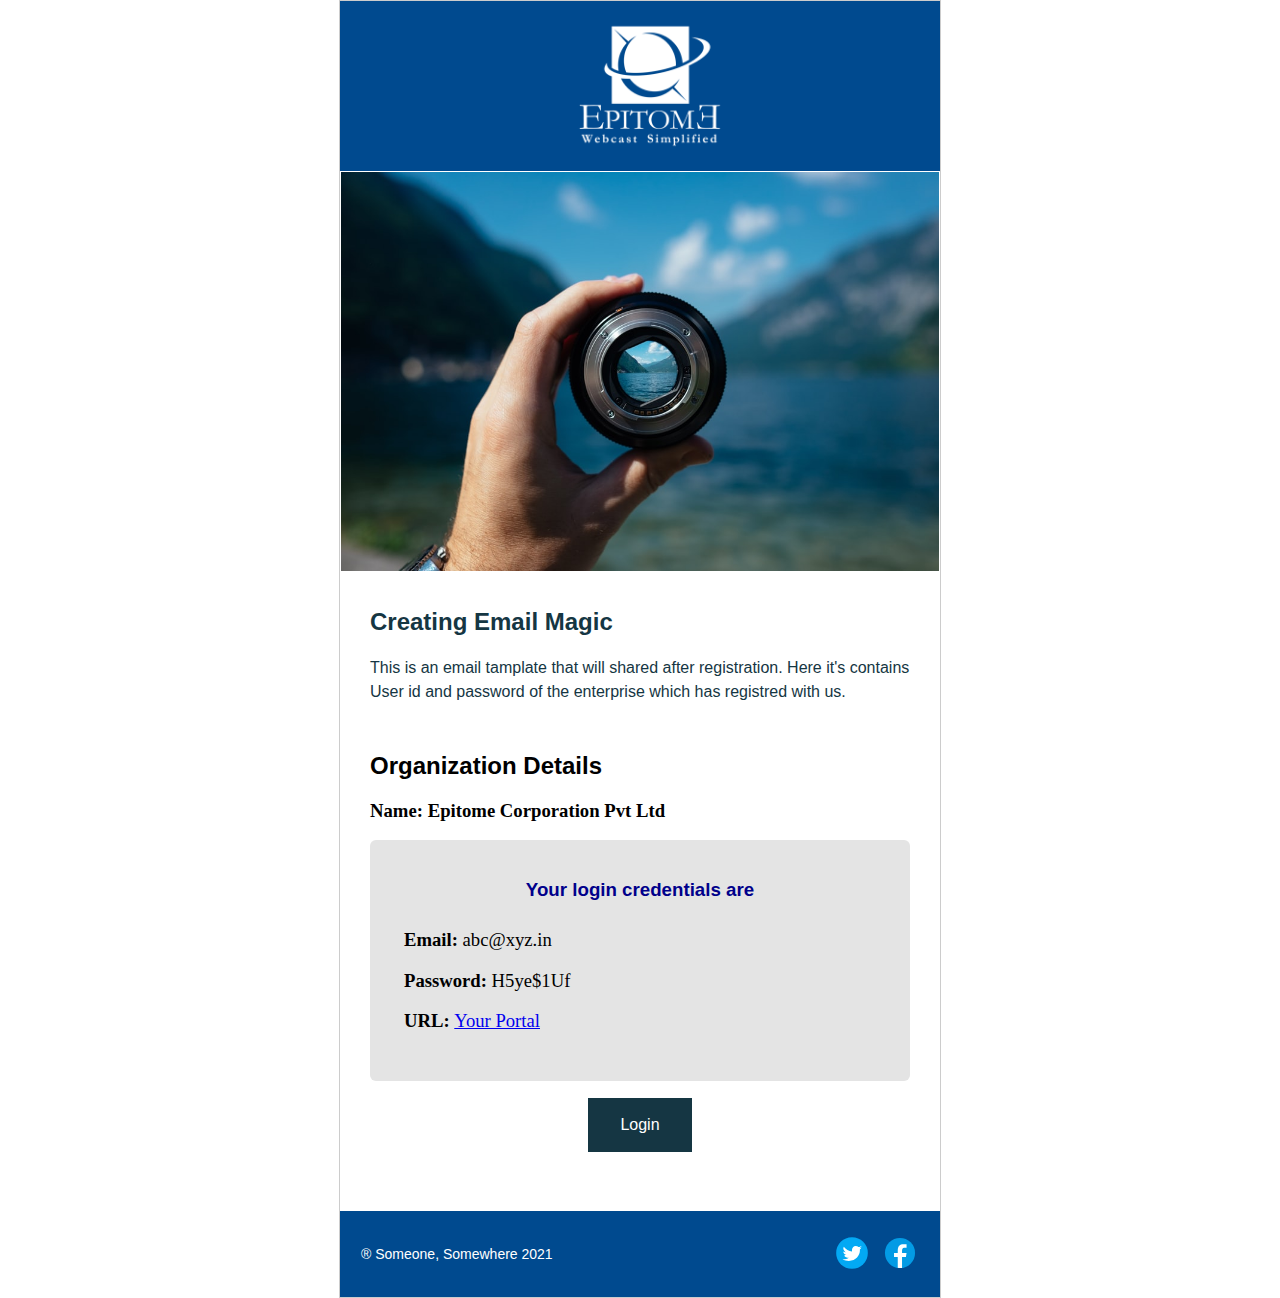
<file: index.html>
<!DOCTYPE html>
<html lang="en">

<head>
	<meta charset="UTF-8">
	<meta http-equiv="X-UA-Compatible" content="IE=edge">
	<meta name="viewport" content="width=device-width, initial-scale=1.0">
	<link rel="stylesheet" href="style.css">
	<title>User Credentials: Epitome Corporation Pvt Ltd</title>
</head>

<body style="margin:0; padding: 0;">
	<table role="presentation" class="mainTable">
		<tr>
			<td align="center" style="padding:0;">
				<table role="presentation"
					style="width:602px;border-collapse:collapse;border:1px solid #cccccc;border-spacing:0;text-align:left;">
					<tr style="background:#004a8f;" align="center">
						<td style="padding:20px 0 20px 20px;">
							<img src="imgs/epLogoWhite.png" alt="" width="150" style="height:auto;display:block;" />
							<div class="TitleContent">
							</div>
						</td>
					</tr>
					<tr>
						<td>
							<img src="imgs/BannerDisp.jpg" alt="" width="100%" style="height:auto;display:block;" />
						</td>
					</tr>
					<tr>
						<td style="padding:36px 30px 42px 30px;">
							<table role="presentation"
								style="width:100%;border-collapse:collapse;border:0;border-spacing:0;">
								<tr>
									<td style="padding:0 0 36px 0;color:#153643;">
										<h1 style="font-size:24px;margin:0 0 20px 0;font-family:Arial,sans-serif;">
											Creating Email Magic</h1>
										<p
											style="margin:0 0 12px 0;font-size:16px;line-height:24px;font-family:Arial,sans-serif;">
											This is an email tamplate that will shared after registration.
											Here it's contains User id and password of the enterprise which has registred with us.</p>
									</td>
								</tr>
							</table>
							<table role="presentation"
								style="width:100%;border-collapse:collapse;border:0;border-spacing:0;">
								<tr>
									<h1 style="font-size:24px;margin:0 0 20px 0;font-family:Arial,sans-serif;">
										Organization Details</h1>
									<h3>
										<p><strong>Name: </strong>Epitome Corporation Pvt Ltd</p>
									</h3>
									<td
										style="padding: 20px 34px 30px 34px; background-color: rgb(228, 228, 228); border-radius: 6px;">
										<h3 align='center'
											style="color:darkblue; font-family: Verdana, Geneva, Tahoma, sans-serif;">
											<strong>Your login credentials are</strong></h3>
										<div style="font-size: 14pt; margin: 28px 0px 0px 0px;">
											<p><strong>Email: </strong> abc@xyz.in</p>
											<p><strong>Password: </strong> H5ye$1Uf</p>
											<p><strong>URL: </strong><a href="estv.in">Your Portal</a></p>
										</div>

									</td>
								</tr>
								<tr>
									<td>
										<p align="center"><a href="http://www.example.com"><button
													class="loginBtn">Login</button></a></p>
									</td>
								</tr>
							</table>
						</td>
					</tr>
					<tr>
						<td class="footerContent">
							<table role="presentation" class="footerContentTBL">
								<tr>
									<td align="left">
										<p class="">
											&reg; Someone, Somewhere 2021<br />
										</p>
									</td>
									<td align="right">
										<table role="presentation"
											style="border-collapse:collapse;border:0;border-spacing:0;">
											<tr>
												<td class="anchorLogo">
													<a href="http://www.twitter.com/" style="color: #ffffff;"><img
															src="imgs/tw.svg" alt="Twitter" width="38"
															alt="Facebook" /></a>
												</td>
												<td class="anchorLogo">
													<a href="http://www.facebook.com/"><img src="imgs/fb.svg"
															alt="Facebook" width="38" alt="Twitter" /></a>
												</td>
											</tr>
										</table>
									</td>
								</tr>
							</table>
						</td>
					</tr>
				</table>
			</td>
		</tr>
	</table>
</body>

</html>
</file>
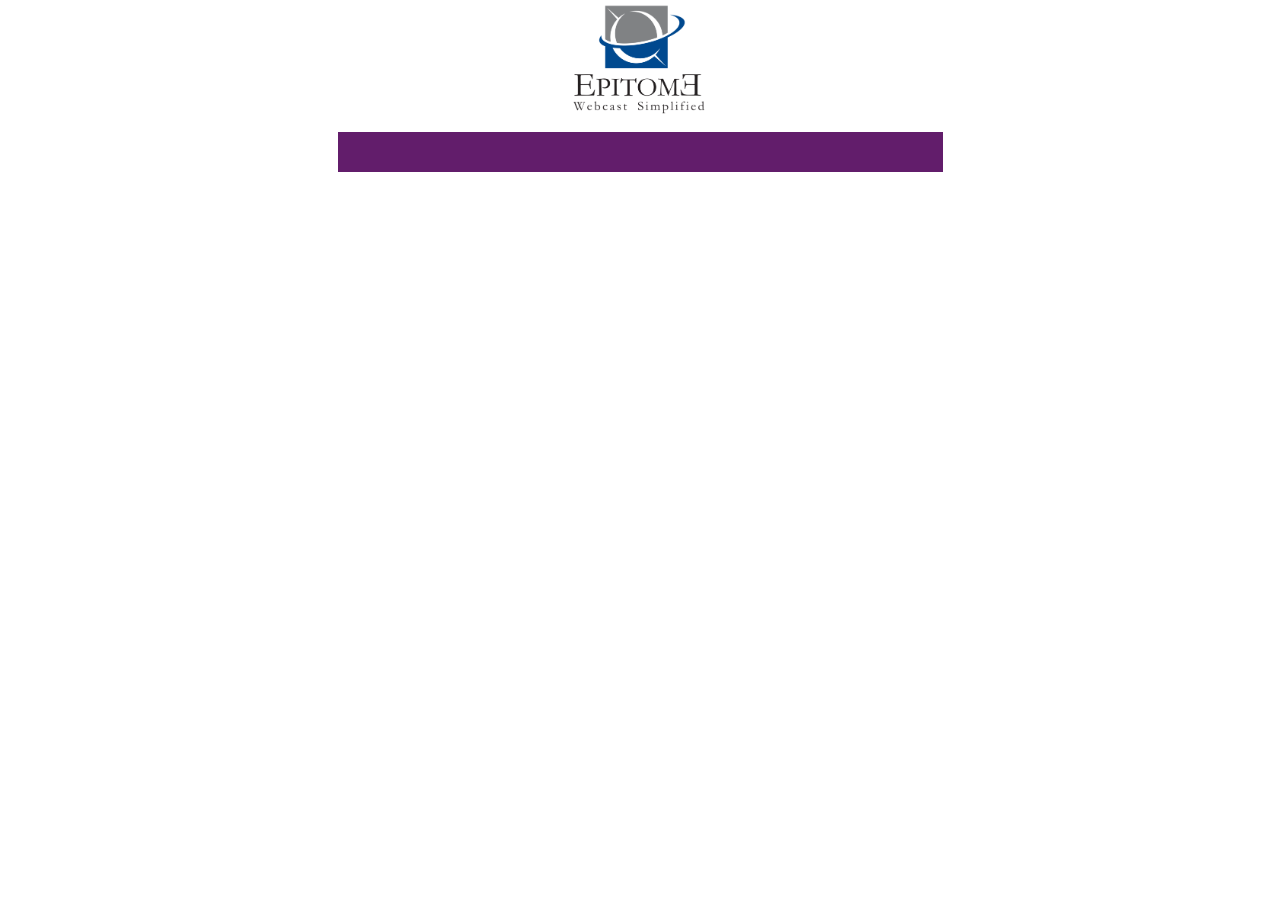
<file: UserCred.html>
<!DOCTYPE html>
<html lang="en">
<head>
    <meta charset="UTF-8">
    <meta http-equiv="X-UA-Compatible" content="IE=edge">
    <meta name="viewport" content="width=device-width, initial-scale=1.0">
    <title></title>
    <style>
        body,
        html {
            margin: 0px;
            padding: 0px;
            background-color: rgb(255, 255, 255);
        }
        canvas{
            filter: blur(px);
        }
        .tableMain{
            width:100%;
            border-collapse:collapse;
            border:0;
            border-spacing:0;
            background:transparent;
        }
        .td-imageLogo{
            padding:20px 0 20px 20px;
        }
        .centerCanvas1{
            width:605px;
            border-collapse:collapse;
            border:0px solid #ffffff;
            border-spacing:0;
            text-align:left;
        }
    </style>
</head>
<body>
    <table class="tableMain">
        <tr align="center">
            <td>
                <img src="imgs/epLogo.png" alt="" width="150" style="height:auto;display:block;" />
            </td>
        </tr>
        <tr>
            <td align="center">
                <table class="centerCanvas1">
                    <tr style="background-color: #621d6b;">
                        <td class="td-imageLogo" align="center">
                        </td>
                    </tr>
                </table>
            </td>
        </tr>
    </table>
    <script src="animation.js"></script>
</body>
</html>
</file>
<file: style.css>
canvas{
    filter: blur(px);
}
.mainTable{
    width:100%;
    border-collapse:collapse;
    border:0;
    border-spacing:0;
    background:#ffffff;
}
.TitleContent{
    font-size: 30px;
    color: #ffffff;
}

.loginBtn{
    margin:0;font-size:16px;line-height:24px;font-family:Arial,sans-serif;
    background-color: #153643; /* Green */
    border: none;
    color: white;
    padding: 15px 32px;
    text-align: center;
    text-decoration: none;
    display: inline-block;
    font-size: 16px;
}

.footerContent{
    padding:20px;background:#004a8f;
}
.footerContentTBL{
    width:100%;border-collapse:collapse;border:0;border-spacing:0;font-size:9px;font-family:Arial,sans-serif;
    margin:0;font-size:14px;line-height:16px;font-family:Arial,sans-serif;color: #ffffff;
}
td.footerContentTBL{
    padding:0; width:30%;
}
.anchorLogo{
    padding:0 0 0 10px;width:38px;
}
.fbLogo{
    height:auto;display:block;border:0;
}
.twitLogo{
    height:auto;display:block;border:0;
}
</file>
